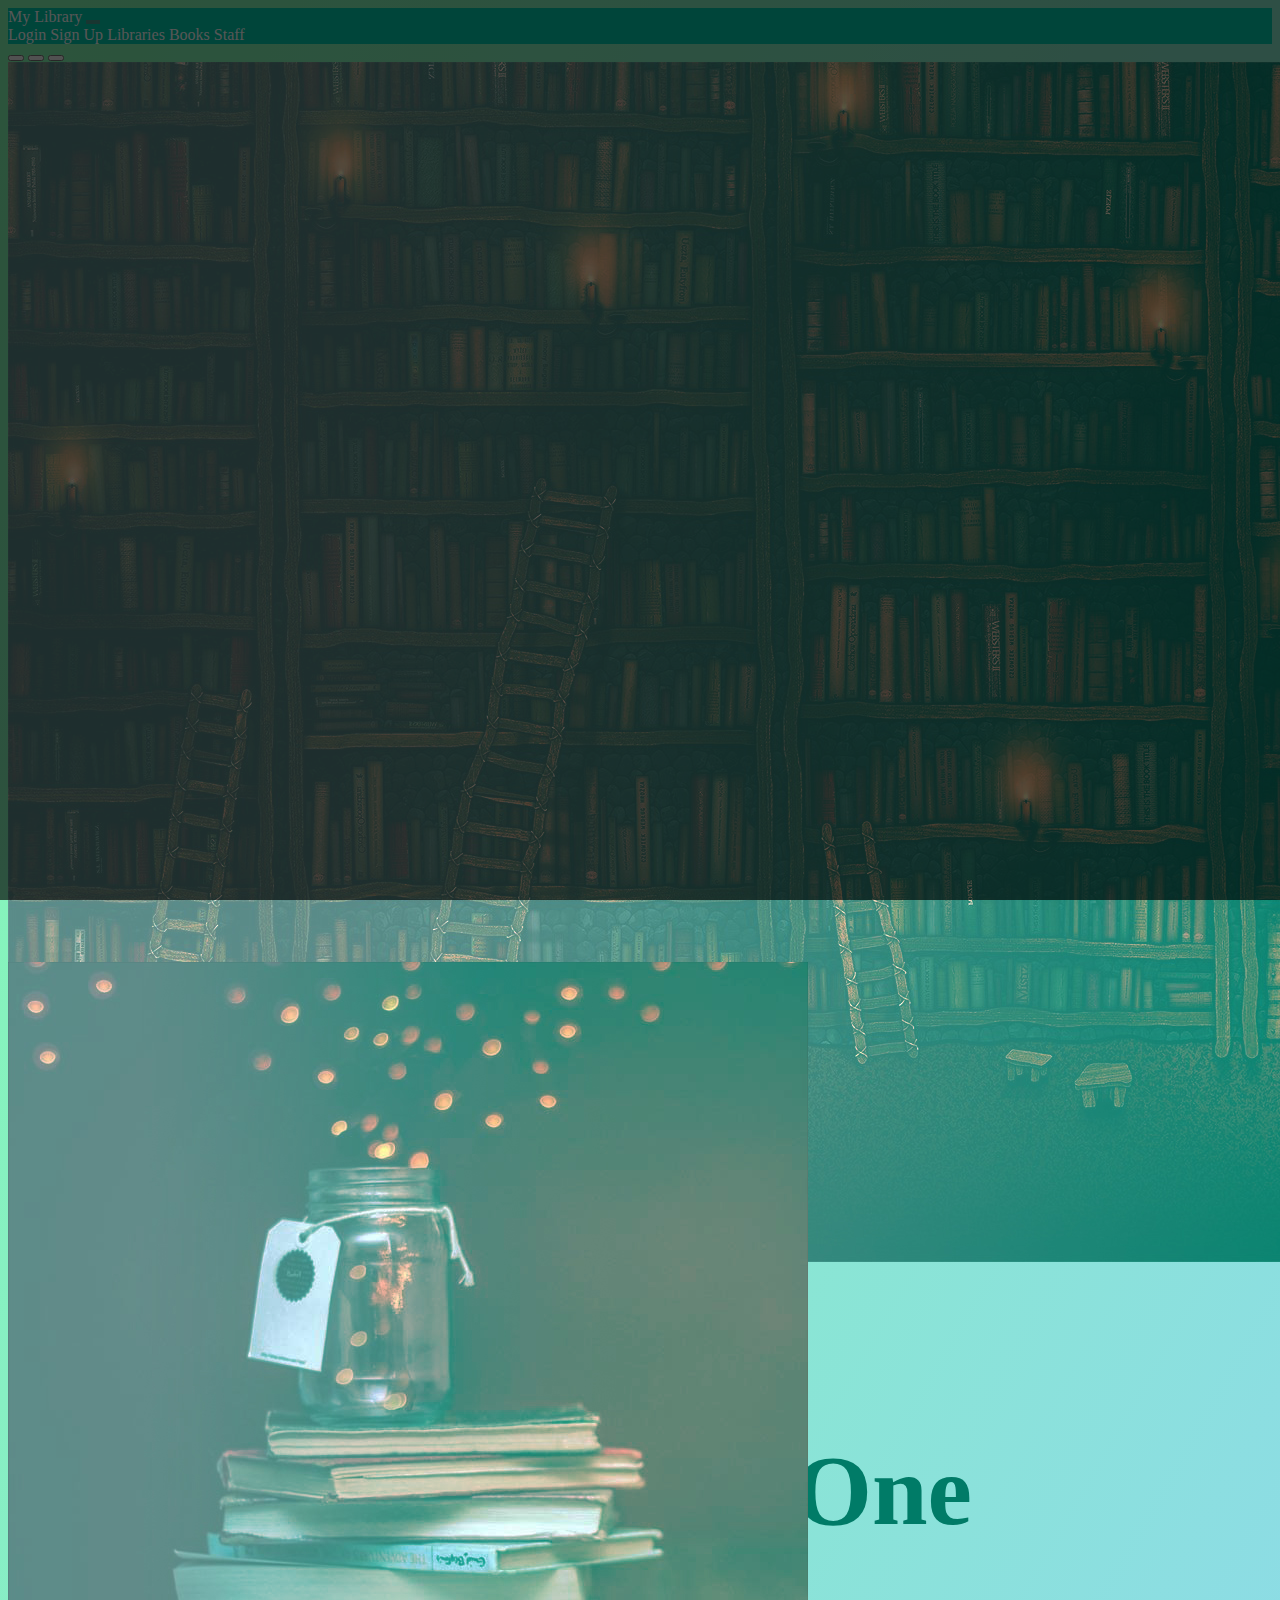
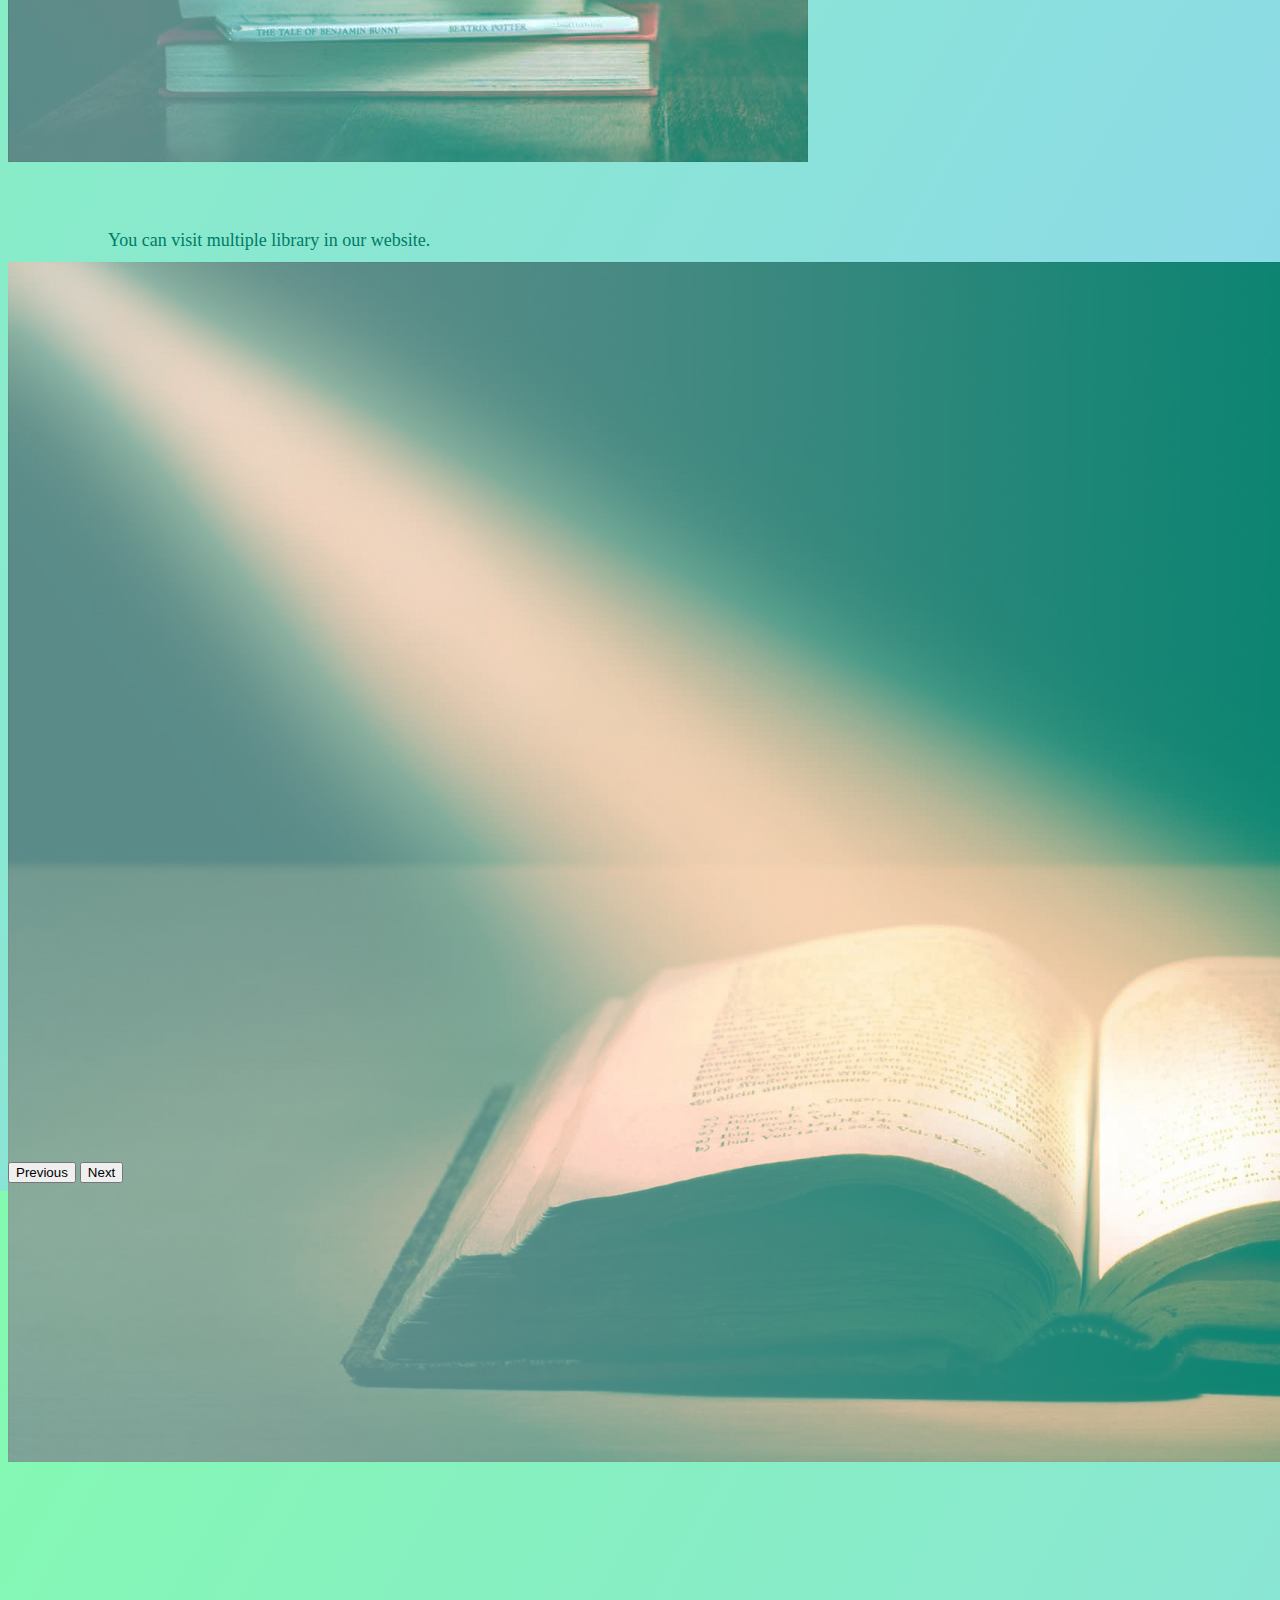
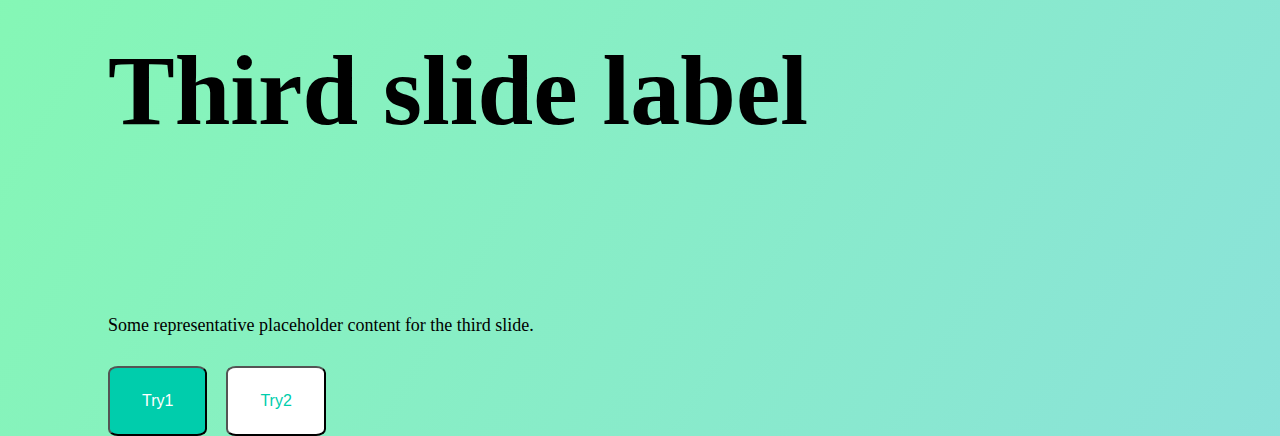
<file: Frontend/index.html>
<!doctype html>
<html lang="en">

<head>
    <!-- META TAGS -->
    <meta charset="utf-8">
    <meta name="viewport" content="width=device-width, initial-scale=1">

    <!-- Bootstrap CSS -->
    <link href="https://cdn.jsdelivr.net/npm/bootstrap@5.0.0/dist/css/bootstrap.min.css" rel="stylesheet"
        integrity="sha384-wEmeIV1mKuiNpC+IOBjI7aAzPcEZeedi5yW5f2yOq55WWLwNGmvvx4Um1vskeMj0" crossorigin="anonymous">

    <!-- Stylesheet CSS -->
    <link rel="stylesheet" href="./css/style.css">

    <title>My Library | Home</title>
</head>

<body>

    <!-- Navbar -->
    <nav class="navbar navbar-expand-lg navbar-light bg-danger pt-3 pb-3">
        <div class="container">
            <a class="navbar-brand" href="index.html">My Library</a>
            <button class="navbar-toggler" type="button" data-bs-toggle="collapse" data-bs-target="#navbarNavAltMarkup"
                aria-controls="navbarNavAltMarkup" aria-expanded="false" aria-label="Toggle navigation">
                <span class="navbar-toggler-icon"></span>
            </button>
            <div class="collapse navbar-collapse" id="navbarNavAltMarkup">
                <div class="navbar-nav ms-auto">
                    <a class="nav-link" aria-current="page" href="login.html">Login</a>
                    <a class="nav-link" href="signup.html">Sign Up</a>
                    <a class="nav-link" href="libraries.html">Libraries</a>
                    <a class="nav-link" href="books.html">Books</a>
                    <a class="nav-link" href="staff.html">Staff</a>
                </div>
            </div>
        </div>
    </nav>

    <!-- Slider -->
    <div id="carouselExampleCaptions" class="carousel slide" data-bs-ride="carousel">
        <div class="carousel-indicators">
            <button type="button" data-bs-target="#carouselExampleCaptions" data-bs-slide-to="0" class="active"
                aria-current="true" aria-label="Slide 1"></button>
            <button type="button" data-bs-target="#carouselExampleCaptions" data-bs-slide-to="1"
                aria-label="Slide 2"></button>
            <button type="button" data-bs-target="#carouselExampleCaptions" data-bs-slide-to="2"
                aria-label="Slide 3"></button>
        </div>
        <div class="carousel-inner">
            <div class="carousel-item active">
                <img src="./assets/1.jpg" class="d-block w-100 h-100" alt="...">
                <div class="carousel-caption d-none d-md-block">
                    <h5>All Libraries in One Website!</h5>
                    <p>You can visit multiple library in our website.</p>

                    <div class="slider-btn">
                        <button class="btn btn-1"><a href="libraries.html">Libraries</a></button>
                    </div>
                </div>
            </div>
            <div class="carousel-item">
                <img src="./assets/2.jpg" class="d-block w-100 h-100" alt="...">
                <div class="carousel-caption d-none d-md-block">
                    <h5>Books of the Week!</h5>
                    <p>We've compiled this week's books for you!</p>

                    <div class="slider-btn">
                        <button class="btn btn-1"><a href="#">Books of the Week!</a></button>
                    </div>
                </div>
            </div>
            <div class="carousel-item">
                <img src="./assets/3.jpg" class="d-block w-100 h-100" alt="...">
                <div class="carousel-caption d-none d-md-block">
                    <h5>Third slide label</h5>
                    <p>Some representative placeholder content for the third slide.</p>

                    <div class="slider-btn">
                        <button class="btn btn-1">Try1</button>
                        <button class="btn btn-2">Try2</button>
                    </div>
                </div>
            </div>
        </div>
        <button class="carousel-control-prev" type="button" data-bs-target="#carouselExampleCaptions"
            data-bs-slide="prev">
            <span class="carousel-control-prev-icon" aria-hidden="true"></span>
            <span class="visually-hidden">Previous</span>
        </button>
        <button class="carousel-control-next" type="button" data-bs-target="#carouselExampleCaptions"
            data-bs-slide="next">
            <span class="carousel-control-next-icon" aria-hidden="true"></span>
            <span class="visually-hidden">Next</span>
        </button>
    </div>

    <!-- Bootstrap Javascript -->
    <script src="https://cdn.jsdelivr.net/npm/bootstrap@5.0.0/dist/js/bootstrap.bundle.min.js"
        integrity="sha384-p34f1UUtsS3wqzfto5wAAmdvj+osOnFyQFpp4Ua3gs/ZVWx6oOypYoCJhGGScy+8"
        crossorigin="anonymous"></script>

</body>

</html>
</file>
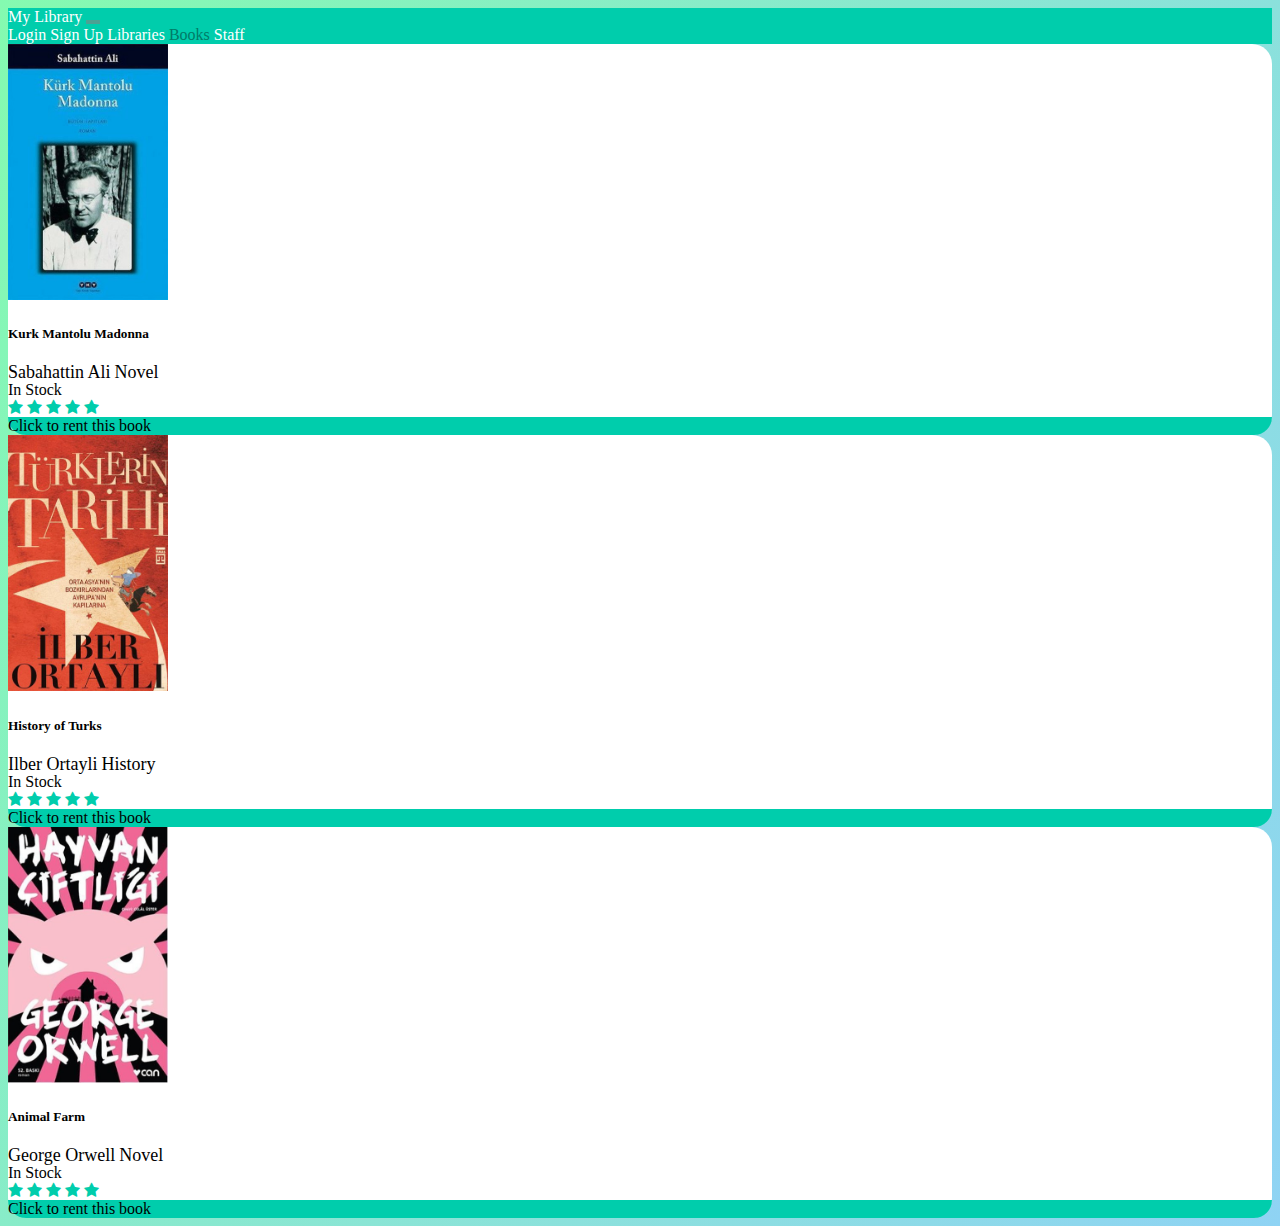
<file: Frontend/books.html>
<!doctype html>
<html lang="en">

<head>
    <!-- META TAGS -->
    <meta charset="utf-8">
    <meta name="viewport" content="width=device-width, initial-scale=1">

    <!-- Bootstrap CSS -->
    <link href="https://cdn.jsdelivr.net/npm/bootstrap@5.0.0/dist/css/bootstrap.min.css" rel="stylesheet"
        integrity="sha384-wEmeIV1mKuiNpC+IOBjI7aAzPcEZeedi5yW5f2yOq55WWLwNGmvvx4Um1vskeMj0" crossorigin="anonymous">
    <link rel="stylesheet" href="https://stackpath.bootstrapcdn.com/font-awesome/4.7.0/css/font-awesome.min.css "
        integrity="sha384-wvfXpqpZZVQGK6TAh5PVlGOfQNHSoD2xbE+QkPxCAFlNEevoEH3Sl0sibVcOQVnN" crossorigin="anonymous">

    <!-- Stylesheet CSS -->
    <link rel="stylesheet" href="./css/style.css">

    <title>My Library | Books</title>
</head>

<body>

    <!-- Navbar -->
    <nav class="navbar navbar-expand-lg navbar-light bg-danger pt-3 pb-3">
        <div class="container">
            <a class="navbar-brand" href="index.html">My Library</a>
            <button class="navbar-toggler" type="button" data-bs-toggle="collapse" data-bs-target="#navbarNavAltMarkup"
                aria-controls="navbarNavAltMarkup" aria-expanded="false" aria-label="Toggle navigation">
                <span class="navbar-toggler-icon"></span>
            </button>
            <div class="collapse navbar-collapse" id="navbarNavAltMarkup">
                <div class="navbar-nav ms-auto">
                    <a class="nav-link" aria-current="page" href="login.html">Login</a>
                    <a class="nav-link" href="signup.html">Sign Up</a>
                    <a class="nav-link" href="libraries.html">Libraries</a>
                    <a class="nav-link active" href="books.html">Books</a>
                    <a class="nav-link" href="staff.html">Staff</a>
                </div>
            </div>
        </div>
    </nav>

    <!-- Container for All Books -->
    <div class="container mb-5 mt-5">
        <div class="row">

            <!-- Card 1 -->
            <div class="col-md-4">
                <div class="card mt-3">
                    <div class="product-1 align-items-center p-2 text-center">
                        <img src="./assets/book1.jpg" alt="" class="rounded" width="160" height="256">
                        <h5>Kurk Mantolu Madonna</h5>

                        <!-- Book İnfo -->
                        <div class="mt-3 info">
                            <span class="text1 d-block">Sabahattin Ali</span>
                            <span class="text1 d-block">Novel</span>
                        </div>
                        <div class="stock mt-3 text-dark">
                            <span>In Stock</span>
                            <div class="star mt-3 align-items-center">
                                <div class="fa fa-star"></div>
                                <div class="fa fa-star"></div>
                                <div class="fa fa-star"></div>
                                <div class="fa fa-star"></div>
                                <div class="fa fa-star"></div>
                            </div>
                        </div>
                    </div>

                    <!-- Button for Cards -->
                    <div class="p-3 book text-center text-white mt-3 cursor">
                        <span class="text-uppercase">Click to rent this book</span>
                    </div>
                </div>
            </div>

            <!-- Card 1 ends -->

            <!-- Card 2 -->
            <div class="col-md-4">
                <div class="card mt-3">
                    <div class="product-1 align-items-center p-2 text-center">
                        <img src="./assets/book2.jpg" alt="" class="rounded" width="160" height="256">
                        <h5>History of Turks</h5>

                        <!-- Book İnfo -->
                        <div class="mt-3 info">
                            <span class="text1 d-block">Ilber Ortayli</span>
                            <span class="text1 d-block">History</span>
                        </div>
                        <div class="stock mt-3 text-dark">
                            <span>In Stock</span>
                            <div class="star mt-3 align-items-center">
                                <div class="fa fa-star"></div>
                                <div class="fa fa-star"></div>
                                <div class="fa fa-star"></div>
                                <div class="fa fa-star"></div>
                                <div class="fa fa-star"></div>
                            </div>
                        </div>
                    </div>

                    <!-- Button for Cards -->
                    <div class="p-3 book text-center text-white mt-3 cursor">
                        <span class="text-uppercase">Click to rent this book</span>
                    </div>
                </div>
            </div>

            <!-- Card 2 ends -->

            <!-- Card 3 -->
            <div class="col-md-4">
                <div class="card mt-3">
                    <div class="product-1 align-items-center p-2 text-center">
                        <img src="./assets/book3.jpg" alt="" class="rounded" width="160" height="256">
                        <h5>Animal Farm</h5>

                        <!-- Book İnfo -->
                        <div class="mt-3 info">
                            <span class="text1 d-block">George Orwell</span>
                            <span class="text1 d-block">Novel</span>
                        </div>
                        <div class="stock mt-3 text-dark">
                            <span>In Stock</span>
                            <div class="star mt-3 align-items-center">
                                <div class="fa fa-star"></div>
                                <div class="fa fa-star"></div>
                                <div class="fa fa-star"></div>
                                <div class="fa fa-star"></div>
                                <div class="fa fa-star"></div>
                            </div>
                        </div>
                    </div>

                    <!-- Button for Cards -->
                    <div class="p-3 book text-center text-white mt-3 cursor">
                        <span class="text-uppercase">Click to rent this book</span>
                    </div>
                </div>
            </div>

            <!-- Card 3 ends -->
        </div>
    </div>

    <!-- Container for All Books Ends -->

    <!-- Bootstrap Javascript -->
    <script src="https://cdn.jsdelivr.net/npm/bootstrap@5.0.0/dist/js/bootstrap.bundle.min.js"
        integrity="sha384-p34f1UUtsS3wqzfto5wAAmdvj+osOnFyQFpp4Ua3gs/ZVWx6oOypYoCJhGGScy+8"
        crossorigin="anonymous"></script>

</body>

</html>
</file>
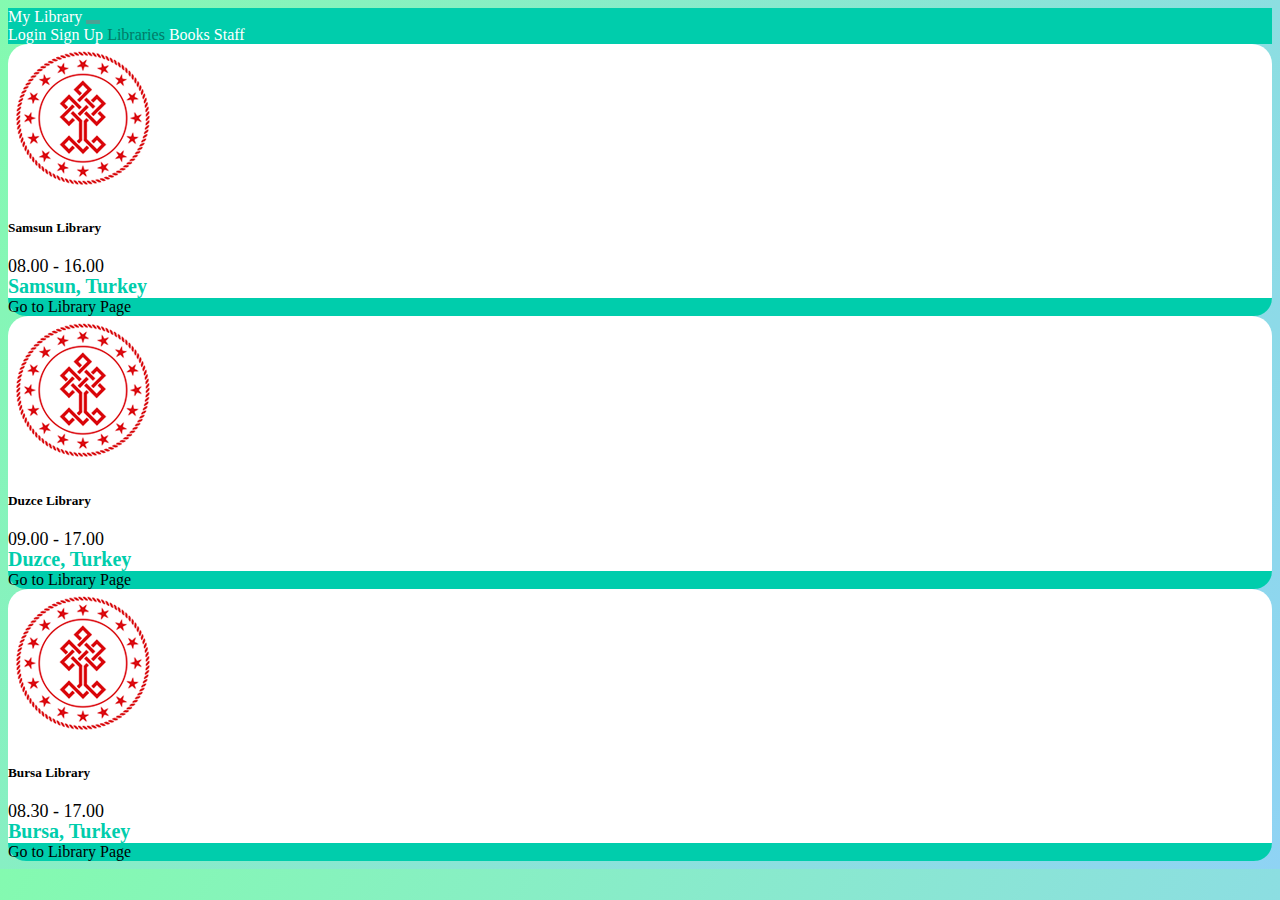
<file: Frontend/libraries.html>
<!doctype html>
<html lang="en">

<head>
    <!-- META TAGS -->
    <meta charset="utf-8">
    <meta name="viewport" content="width=device-width, initial-scale=1">

    <!-- Bootstrap CSS -->
    <link href="https://cdn.jsdelivr.net/npm/bootstrap@5.0.0/dist/css/bootstrap.min.css" rel="stylesheet"
        integrity="sha384-wEmeIV1mKuiNpC+IOBjI7aAzPcEZeedi5yW5f2yOq55WWLwNGmvvx4Um1vskeMj0" crossorigin="anonymous">
    <link rel="stylesheet" href="https://stackpath.bootstrapcdn.com/font-awesome/4.7.0/css/font-awesome.min.css "
        integrity="sha384-wvfXpqpZZVQGK6TAh5PVlGOfQNHSoD2xbE+QkPxCAFlNEevoEH3Sl0sibVcOQVnN" crossorigin="anonymous">

    <!-- Stylesheet CSS -->
    <link rel="stylesheet" href="./css/style.css">

    <title>My Library | Libraries</title>
</head>

<body>

    <!-- Navbar -->
    <nav class="navbar navbar-expand-lg navbar-light bg-danger pt-3 pb-3">
        <div class="container">
            <a class="navbar-brand" href="index.html">My Library</a>
            <button class="navbar-toggler" type="button" data-bs-toggle="collapse" data-bs-target="#navbarNavAltMarkup"
                aria-controls="navbarNavAltMarkup" aria-expanded="false" aria-label="Toggle navigation">
                <span class="navbar-toggler-icon"></span>
            </button>
            <div class="collapse navbar-collapse" id="navbarNavAltMarkup">
                <div class="navbar-nav ms-auto">
                    <a class="nav-link" aria-current="page" href="login.html">Login</a>
                    <a class="nav-link" href="signup.html">Sign Up</a>
                    <a class="nav-link active" href="libraries.html">Libraries</a>
                    <a class="nav-link" href="books.html">Books</a>
                    <a class="nav-link" href="staff.html">Staff</a>
                </div>
            </div>
        </div>
    </nav>

    <!-- Container for All Books -->
    <div class="container mb-5 mt-5">
        <div class="row">

            <!-- Card 1 -->
            <div class="col-md-4">
                <div class="card mt-3">
                    <div class="product-1 align-items-center p-2 text-center">
                        <img src="./assets/libraryLogo/logo.png" alt="" class="rounded" width="150" height="150">
                        <h5>Samsun Library</h5>

                        <!-- Book İnfo -->
                        <div class="mt-3 info">
                            <span class="text1 d-block">08.00 - 16.00</span>
                        </div>
                        <div class="cost mt-3 text-dark">
                            <span>Samsun, Turkey</span>
                            <div class="star mt-3 align-items-center">
                            </div>
                        </div>
                    </div>

                    <!-- Button for Cards -->
                    <div class="p-3 book text-center text-white mt-3 cursor">
                        <span class="text-uppercase">Go to Library Page</span>
                    </div>
                </div>
            </div>

            <!-- Card 1 ends -->

            <!-- Card 2 -->
            <div class="col-md-4">
                <div class="card mt-3">
                    <div class="product-1 align-items-center p-2 text-center">
                        <img src="./assets/libraryLogo/logo.png" alt="" class="rounded" width="150" height="150">
                        <h5>Duzce Library</h5>

                        <!-- Book İnfo -->
                        <div class="mt-3 info">
                            <span class="text1 d-block">09.00 - 17.00</span>
                        </div>
                        <div class="cost mt-3 text-dark">
                            <span>Duzce, Turkey</span>
                            <div class="star mt-3 align-items-center">
                            </div>
                        </div>
                    </div>

                    <!-- Button for Cards -->
                    <div class="p-3 book text-center text-white mt-3 cursor">
                        <span class="text-uppercase">Go to Library Page</span>
                    </div>
                </div>
            </div>

            <!-- Card 2 ends -->
            <!-- Card 3 -->
            <div class="col-md-4">
                <div class="card mt-3">
                    <div class="product-1 align-items-center p-2 text-center">
                        <img src="./assets/libraryLogo/logo.png" alt="" class="rounded" width="150" height="150">
                        <h5>Bursa Library</h5>

                        <!-- Book İnfo -->
                        <div class="mt-3 info">
                            <span class="text1 d-block">08.30 - 17.00</span>
                        </div>
                        <div class="cost mt-3 text-dark">
                            <span>Bursa, Turkey</span>
                            <div class="star mt-3 align-items-center">
                            </div>
                        </div>
                    </div>

                    <!-- Button for Cards -->
                    <div class="p-3 book text-center text-white mt-3 cursor">
                        <span class="text-uppercase">Go to Library Page</span>
                    </div>
                </div>
            </div>

            <!-- Card 3 ends -->
        </div>
    </div>

    <!-- Container for All Books Ends -->

    <!-- Bootstrap Javascript -->
    <script src="https://cdn.jsdelivr.net/npm/bootstrap@5.0.0/dist/js/bootstrap.bundle.min.js"
        integrity="sha384-p34f1UUtsS3wqzfto5wAAmdvj+osOnFyQFpp4Ua3gs/ZVWx6oOypYoCJhGGScy+8"
        crossorigin="anonymous"></script>

</body>

</html>
</file>
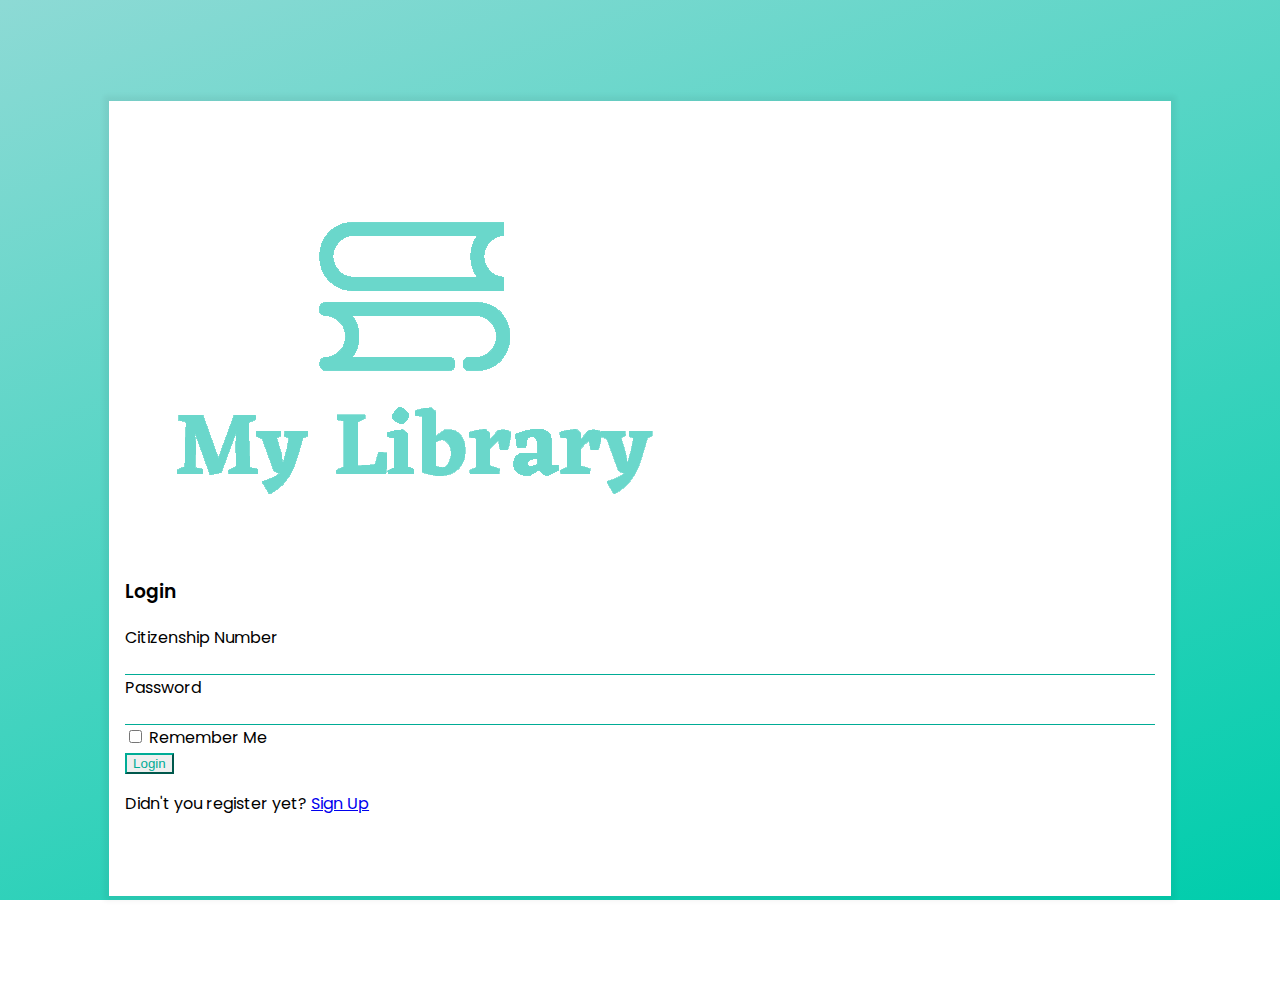
<file: Frontend/login.html>
<!doctype html>
<html lang="en">

<head>
    <!-- Meta Tags -->
    <meta charset="utf-8">
    <meta name="viewport" content="width=device-width, initial-scale=1">

    <!-- Bootstrap CSS -->
    <link href="https://cdn.jsdelivr.net/npm/bootstrap@5.0.0/dist/css/bootstrap.min.css" rel="stylesheet"
        integrity="sha384-wEmeIV1mKuiNpC+IOBjI7aAzPcEZeedi5yW5f2yOq55WWLwNGmvvx4Um1vskeMj0" crossorigin="anonymous">
    <link rel="stylesheet" href="./css/forms.css">

    <title>My Library | Login</title>
</head>

<body>
    <div class="container">
        <div class="row content">
            <div class="col-md-6">
                <img src="./assets/logo.png" class="img-fluid" alt="image">
            </div>
            <div class="col-md-6">
                <h3 class="signin-text mb-3">Login</h3>
                <form>
                    <div class="form-group">
                        <label for="citizenshipnumber">Citizenship Number</label>
                        <input type="text" name="citizenshipnumber" maxlength="11" class="form-control">
                    </div>
                    <div class="form-group">
                        <label for="password">Password</label>
                        <input type="password" name="password" class="form-control">
                    </div>
                    <div class="form-group form-check">
                        <input type="checkbox" name="checkbox" class="form-check-input" id="checkbox">
                        <label class="form-check-label" for="checkbox">Remember Me</label>
                    </div>
                    <button class="btn btn-class">Login</button>
                    <p>Didn't you register yet? <a href="signup.html">Sign Up</a></p>
                </form>
            </div>
        </div>
    </div>


    <!-- Bootstrap Javascript -->
    <script src="https://cdn.jsdelivr.net/npm/bootstrap@5.0.0/dist/js/bootstrap.bundle.min.js"
        integrity="sha384-p34f1UUtsS3wqzfto5wAAmdvj+osOnFyQFpp4Ua3gs/ZVWx6oOypYoCJhGGScy+8"
        crossorigin="anonymous"></script>
</body>

</html>
</file>
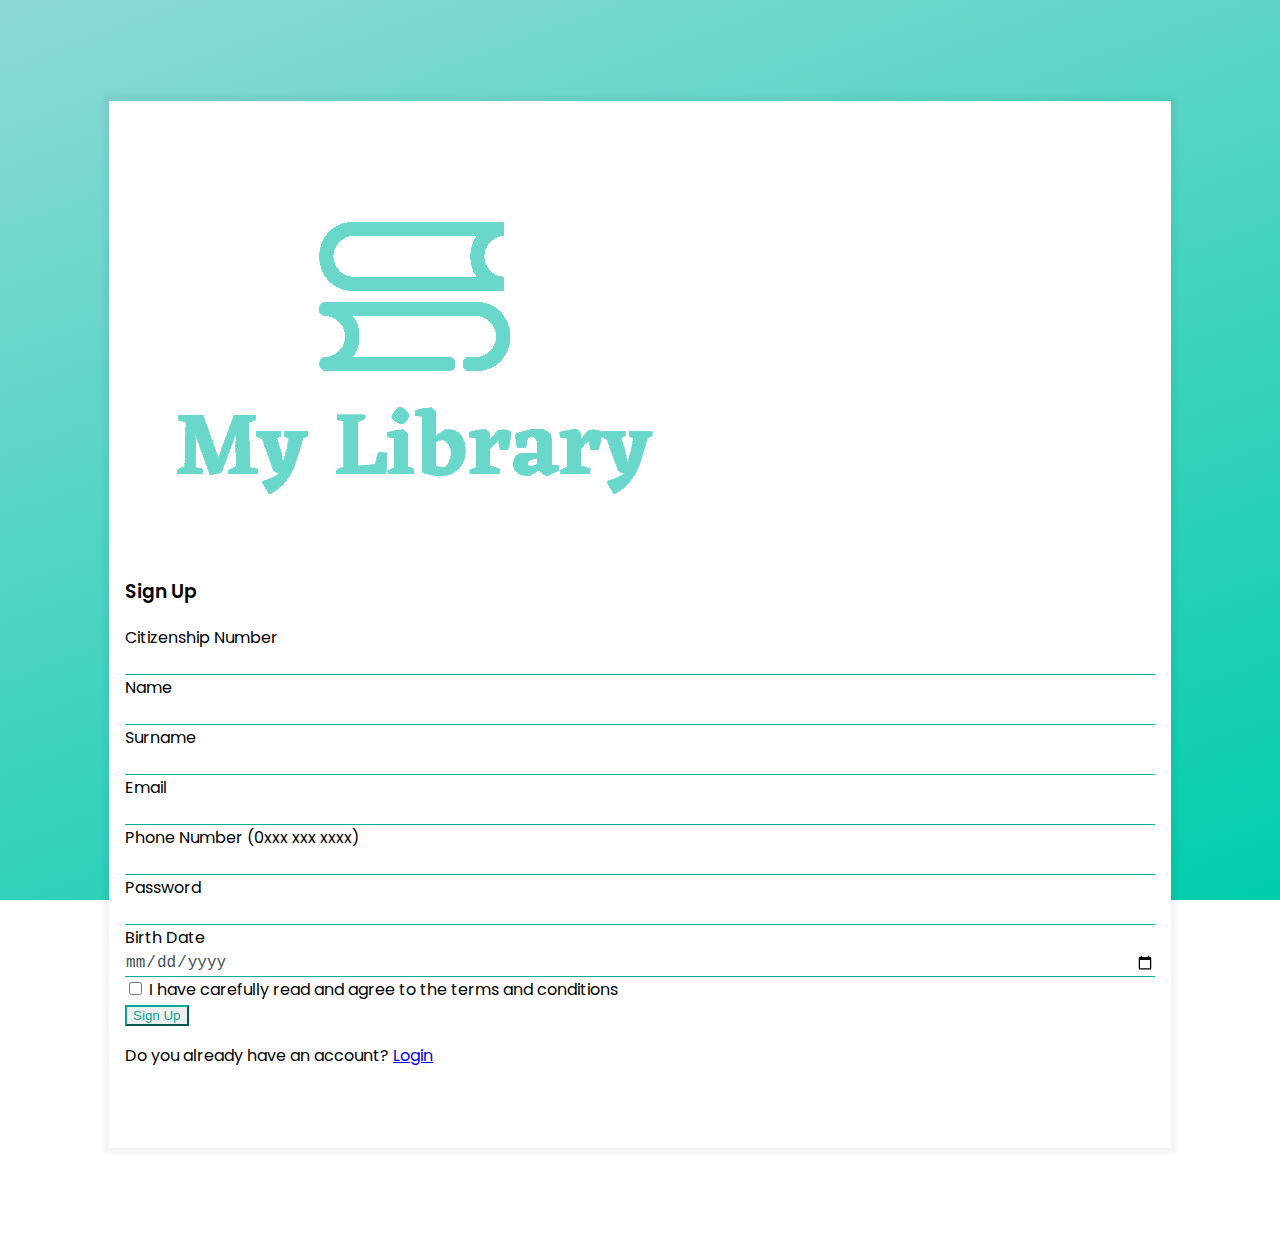
<file: Frontend/signup.html>
<!doctype html>
<html lang="en">

<head>
    <!-- Meta Tags -->
    <meta charset="utf-8">
    <meta name="viewport" content="width=device-width, initial-scale=1">

    <!-- Bootstrap CSS -->
    <link href="https://cdn.jsdelivr.net/npm/bootstrap@5.0.0/dist/css/bootstrap.min.css" rel="stylesheet"
        integrity="sha384-wEmeIV1mKuiNpC+IOBjI7aAzPcEZeedi5yW5f2yOq55WWLwNGmvvx4Um1vskeMj0" crossorigin="anonymous">
    <link rel="stylesheet" href="./css/forms.css">

    <title>My Library | Signup</title>
</head>

<body>
    <div class="container">
        <div class="row content">
            <div class="col-md-6">
                <img src="./assets/logo.png" class="img-fluid" alt="image">
            </div>
            <div class="col-md-6">
                <h3 class="signin-text mb-3">Sign Up</h3>
                <form>
                    <div class="form-group">
                        <label for="citizenshipnumber">Citizenship Number</label>
                        <input type="text" name="citizenshipnumber" maxlength="11" class="form-control">
                    </div>
                    <div class="form-group">
                        <label for="name">Name</label>
                        <input type="text" name="name" class="form-control">
                    </div>
                    <div class="form-group">
                        <label for="surname">Surname</label>
                        <input type="text" name="surname" class="form-control">
                    </div>
                    <div class="form-group">
                        <label for="email">Email</label>
                        <input type="email" name="email" class="form-control">
                    </div>
                    <div class="form-group">
                        <label for="number">Phone Number (0xxx xxx xxxx)</label>
                        <input type="tel" name="number" pattern="[0-9]{4}-[0-9]{3}-[0-9]{4}" class="form-control">
                    </div>
                    <div class="form-group">
                        <label for="password">Password</label>
                        <input type="password" name="password" class="form-control">
                    </div>
                    <div class="form-group">
                        <label for="birthdate">Birth Date</label>
                        <input type="date" name="birthdate" class="form-control">
                    </div>
                    <div class="form-group form-check">
                        <input type="checkbox" name="checkbox" class="form-check-input" id="checkbox">
                        <label class="form-check-label" for="checkbox">I have carefully read and agree to the terms and
                            conditions</label>
                    </div>
                    <button class="btn btn-class">Sign Up</button>
                    <p>Do you already have an account? <a href="login.html">Login</a></p>
                </form>
            </div>
        </div>
    </div>


    <!-- Bootstrap Javascript -->
    <script src="https://cdn.jsdelivr.net/npm/bootstrap@5.0.0/dist/js/bootstrap.bundle.min.js"
        integrity="sha384-p34f1UUtsS3wqzfto5wAAmdvj+osOnFyQFpp4Ua3gs/ZVWx6oOypYoCJhGGScy+8"
        crossorigin="anonymous"></script>
</body>

</html>
</file>
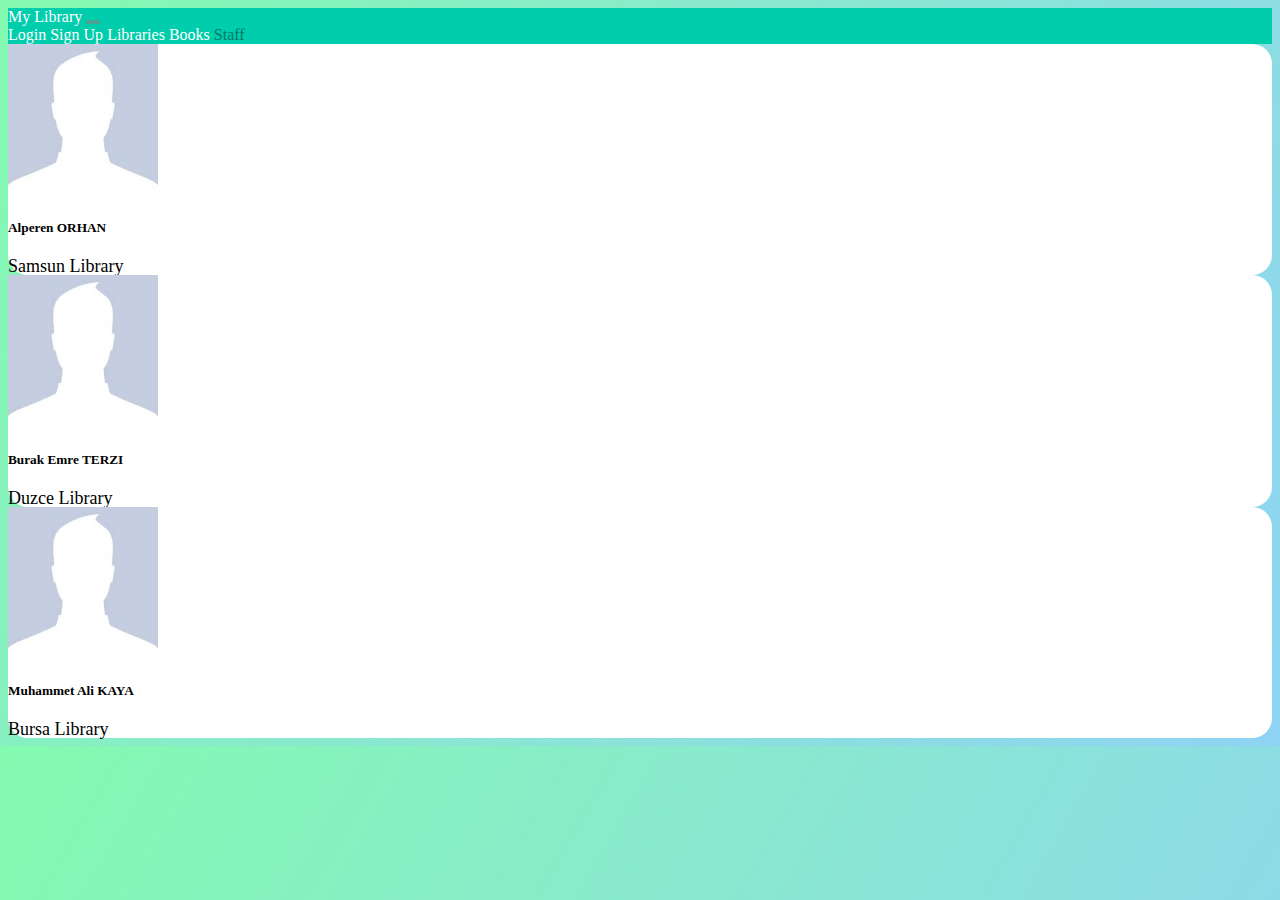
<file: Frontend/staff.html>
<!doctype html>
<html lang="en">

<head>
    <!-- META TAGS -->
    <meta charset="utf-8">
    <meta name="viewport" content="width=device-width, initial-scale=1">

    <!-- Bootstrap CSS -->
    <link href="https://cdn.jsdelivr.net/npm/bootstrap@5.0.0/dist/css/bootstrap.min.css" rel="stylesheet"
        integrity="sha384-wEmeIV1mKuiNpC+IOBjI7aAzPcEZeedi5yW5f2yOq55WWLwNGmvvx4Um1vskeMj0" crossorigin="anonymous">
    <link rel="stylesheet" href="https://stackpath.bootstrapcdn.com/font-awesome/4.7.0/css/font-awesome.min.css "
        integrity="sha384-wvfXpqpZZVQGK6TAh5PVlGOfQNHSoD2xbE+QkPxCAFlNEevoEH3Sl0sibVcOQVnN" crossorigin="anonymous">

    <!-- Stylesheet CSS -->
    <link rel="stylesheet" href="./css/style.css">

    <title>My Library | Staff</title>
</head>

<body>

    <!-- Navbar -->
    <nav class="navbar navbar-expand-lg navbar-light bg-danger pt-3 pb-3">
        <div class="container">
            <a class="navbar-brand" href="index.html">My Library</a>
            <button class="navbar-toggler" type="button" data-bs-toggle="collapse" data-bs-target="#navbarNavAltMarkup"
                aria-controls="navbarNavAltMarkup" aria-expanded="false" aria-label="Toggle navigation">
                <span class="navbar-toggler-icon"></span>
            </button>
            <div class="collapse navbar-collapse" id="navbarNavAltMarkup">
                <div class="navbar-nav ms-auto">
                    <a class="nav-link" aria-current="page" href="login.html">Login</a>
                    <a class="nav-link" href="signup.html">Sign Up</a>
                    <a class="nav-link" href="libraries.html">Libraries</a>
                    <a class="nav-link" href="books.html">Books</a>
                    <a class="nav-link active" href="staff.html">Staff</a>
                </div>
            </div>
        </div>
    </nav>

    <!-- Container for All Books -->
    <div class="container mb-5 mt-5">
        <div class="row">

            <!-- Card 1 -->
            <div class="col-md-4">
                <div class="card mt-3">
                    <div class="product-1 align-items-center p-2 text-center">
                        <img src="./assets/pp.jpg" alt="" class="rounded" width="150" height="150">
                        <h5>Alperen ORHAN</h5>

                        <!-- Book İnfo -->
                        <div class="mt-3 info">
                            <span class="text1 d-block">Samsun Library</span>
                        </div>
                        <div class="cost mt-3 text-dark">
                            <div class="star mt-3 align-items-center">
                            </div>
                        </div>
                    </div>
                </div>
            </div>
            <!-- Card 1 ends -->

            <!-- Card 2 -->
            <div class="col-md-4">
                <div class="card mt-3">
                    <div class="product-1 align-items-center p-2 text-center">
                        <img src="./assets/pp.jpg" alt="" class="rounded" width="150" height="150">
                        <h5>Burak Emre TERZI</h5>

                        <!-- Book İnfo -->
                        <div class="mt-3 info">
                            <span class="text1 d-block">Duzce Library</span>
                        </div>
                        <div class="cost mt-3 text-dark">
                            <div class="star mt-3 align-items-center">
                            </div>
                        </div>
                    </div>
                </div>
            </div>
            <!-- Card 2 ends -->
            <!-- Card 3 -->
            <div class="col-md-4">
                <div class="card mt-3">
                    <div class="product-1 align-items-center p-2 text-center">
                        <img src="./assets/pp.jpg" alt="" class="rounded" width="150" height="150">
                        <h5>Muhammet Ali KAYA</h5>

                        <!-- Book İnfo -->
                        <div class="mt-3 info">
                            <span class="text1 d-block">Bursa Library</span>
                        </div>
                        <div class="cost mt-3 text-dark">
                            <div class="star mt-3 align-items-center">
                            </div>
                        </div>
                    </div>
                </div>
            </div>
            <!-- Card 3 ends -->
        </div>
    </div>

    <!-- Container for All Books Ends -->

    <!-- Bootstrap Javascript -->
    <script src="https://cdn.jsdelivr.net/npm/bootstrap@5.0.0/dist/js/bootstrap.bundle.min.js"
        integrity="sha384-p34f1UUtsS3wqzfto5wAAmdvj+osOnFyQFpp4Ua3gs/ZVWx6oOypYoCJhGGScy+8"
        crossorigin="anonymous"></script>

</body>

</html>
</file>
<file: Frontend/css/style.css>
/* ---Navbar--- */
.navbar-light {
    background: #00cdac !important;
}

.navbar-toggler {
    background: #4ca193 !important;
    border: 1px solid #4ca193 !important;
}

.navbar-brand {
    color: #fff !important;
}

.nav-link {
    color: #fff !important;
}

.active {
    color: #007b67 !important;
}


/* ---Slider--- */
.carousel-item {
    height: 100vh;
    min-height: 300px;
    background-repeat: no-repeat scroll center scroll;
    -webkit-background-size: cover;
    background-size: cover;
}

.carousel-item::before {
    content: "";
    display: block;
    position: absolute;
    top: 0%;
    left: 0%;
    bottom: 0%;
    right: 0%;
    background: #000;
    opacity: 0.3;
}

.carousel-caption {
    bottom: 180px;
    padding-left: 100px;
    padding-right: 100px;
}

.carousel-caption h5 {
    font-size: 100px;
    font-weight: 700;
}

.carousel-caption p {
    font-size: 18px;
    top: 2rem;
}

.slider-btn {
    margin-top: 30px;
}

.slider-btn .btn {
    background-color: #00cdac;
    color: white;
    border-radius: 10%;
    padding: 1.5rem 2rem;
    font-size: 1rem;
    margin-right: 15px;
}

.btn:hover {
    background-color: #4ca193;
}

a {
    text-decoration: none;
    color: white;
}

.slider-btn .btn-2 {
    color: #00cdac;
    background-color: white;
}

body {
    background: linear-gradient(120deg, #84fab0 0%, #8fd3f4 100%);
}

.card {
    border: none;
    outline: none;
    background-color: #fff;
    border-radius: 20px;
}

.card:hover {
    transform: translateY(-15px);
    transition: transform .3s;
}

.text1 {
    font-size: 18px;
    color: #000;
}

.info {
    line-height: 17px;
}

.star {
    color: #00cdac;
}

/* card 1 */
.cost span {
    color: #00cdac;
    font-weight: bold;
    font-size: 20px;
}

.book {
    background: #00cdac;
}

/* Universal Styling Again for All Book Cards */
.book:hover {
    opacity: .3;
}

.cursor {
    cursor: pointer;
    border-bottom-left-radius: 20px;
    border-bottom-right-radius: 20px;

}
</file>
<file: Frontend/css/forms.css>
@import url('https://fonts.googleapis.com/css2?family=Poppins&display=swap');

body {
    font-family: 'Poppins', sans-serif;
    background-image: linear-gradient(-20deg, #00cdac 0%, #8ddad5 100%);
    background-repeat: no-repeat;
    background-position: center center;
    background-attachment: fixed;
}

.content {
    margin: 8%;
    background-color: #fff;
    padding: 4rem 1rem 4rem 1rem;
    box-shadow: 0 0 5px 5px rgba(0, 0, 0, 0.05);
}

.signin-text {
    font-style: normal;
    font-weight: 600 !important;
}

.form-control {
    display: block;
    width: 100%;
    font-size: 1rem;
    font-weight: 400;
    line-height: 1.5;
    border-color: #00ac96 !important;
    border-style: solid !important;
    border-width: 0 0 1px 0 !important;
    padding: 0px !important;
    color: #495057;
    height: auto;
    border-radius: 0%;
    background-color: #fff;
    background-clip: padding-box;
}

.form-control:focus {
    color: #495057;
    background-color: #fff;
    border-color: #fff;
    outline: 0;
    box-shadow: none;
}

.btn-class {
    border-color: #00ac96;
    color: #00ac96;
}

.btn-class:hover {
    background-color: #00ac96;
    color: #fff;
}
</file>
